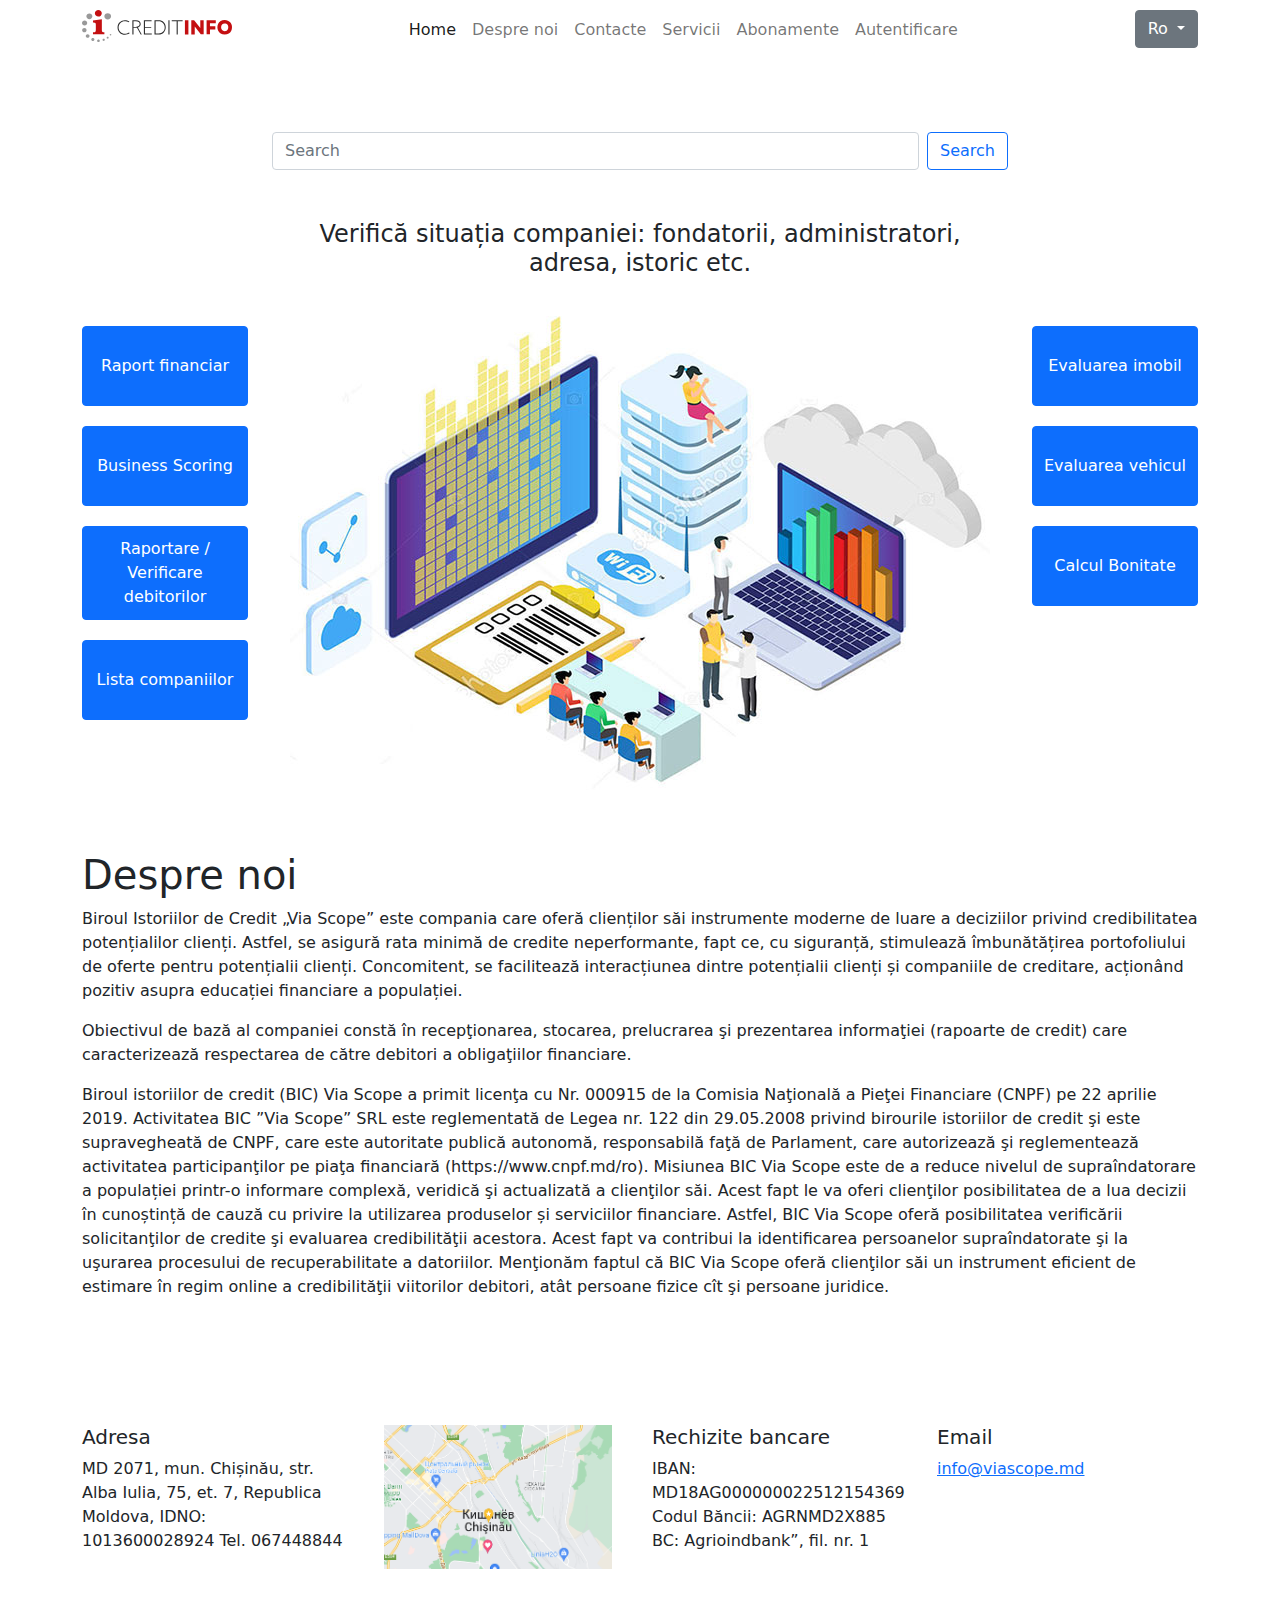
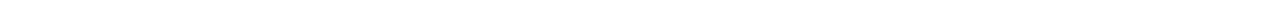
<file: creditInfo-mock/index.html>
<!DOCTYPE html>
<html lang="en">
<head>
    <meta charset="UTF-8">
    <title>Creditinfo</title>
    <link href="bootstrap-5.0.2-dist/css/bootstrap.min.css" rel="stylesheet">
    <link href="style.css" rel="stylesheet">
<!--    <script src="bootstrap-5.0.2-dist/js/bootstrap.min.js"></script>-->
    <script src="bootstrap-5.0.2-dist/js/bootstrap.bundle.min.js"></script>
</head>

<body>

<header>
    <div class="container">
        <div class="row">
        <div class="col-lg-2">
            <img src="img/logo-onwhite.svg" alt="Logo">
        </div>
        <div class="col-lg-8 nav-div">
            <nav class="navbar navbar-expand-lg navbar-light bg-light">
                <div class="container-fluid">
                    <button class="navbar-toggler" type="button" data-bs-toggle="collapse" data-bs-target="#navbarNav" aria-controls="navbarNav" aria-expanded="false" aria-label="Toggle navigation">
                        <span class="navbar-toggler-icon"></span>
                    </button>
                    <div class="collapse navbar-collapse" id="navbarNav">
                        <ul class="navbar-nav">
                            <li class="nav-item">
                                <a class="nav-link active" aria-current="page" href="#">Home</a>
                            </li>
                            <li class="nav-item">
                                <a class="nav-link" href="#">Despre noi</a>
                            </li>
                            <li class="nav-item">
                                <a class="nav-link" href="#">Contacte</a>
                            </li>
                            <li class="nav-item">
                                <a class="nav-link" href="#">Servicii</a>
                            </li>
                            <li class="nav-item">
                                <a class="nav-link" href="#">Abonamente</a>
                            </li>
                            <li class="nav-item">
                                <a class="nav-link" href="#">Autentificare</a>
                            </li>
                        </ul>
                    </div>
                </div>
            </nav>
        </div>
        <div class="col-lg-2">
            <div class="dropdown">
                <button class="btn btn-secondary dropdown-toggle" type="button" id="dropdownMenuButton1" data-bs-toggle="dropdown" aria-expanded="false">
                    Ro
                </button>
                <ul class="dropdown-menu" aria-labelledby="dropdownMenuButton1">
                    <li><a class="dropdown-item" href="#">En</a></li>
                    <li><a class="dropdown-item" href="#">Ru</a></li>
                </ul>
            </div>
        </div>
        </div>
    </div>
</header>
<section class="search">
    <div class="container">
        <div class="row">
            <div class="col-lg-2"></div>
            <div class="col-lg-8 gy-4">
                <form class="d-flex">
                <input class="form-control me-2" type="search" placeholder="Search" aria-label="Search">
                <button class="btn btn-outline-success" type="submit">Search</button>
                </form>
                <h4>Verifică situația companiei: fondatorii, administratori, adresa, istoric etc.</h4>
            </div>
        <div class="col-lg-2"></div>
        </div>
    </div>
</section>
<section class="buttons">
    <div class="container">
        <div class="row">
            <div class="col-lg-2">
                <button type="button" class="btn btn-primary">Raport financiar</button>
                <button type="button" class="btn btn-primary">Business Scoring</button>
                <button type="button" class="btn btn-primary">Raportare / Verificare debitorilor</button>
                <button type="button" class="btn btn-primary">Lista companiilor</button>
            </div>
            <div class="col-lg-8">

            </div>
            <div class="col-lg-2">
                <button type="button" class="btn btn-primary">Evaluarea imobil</button>
                <button type="button" class="btn btn-primary">Evaluarea vehicul</button>
                <button type="button" class="btn btn-primary">Calcul Bonitate</button>
            </div>
        </div>
    </div>
</section>
<section class="content">
    <div class="container">
        <div class="row">
            <div class="col-lg-12">
                <h1>Despre noi</h1>
                <p>Biroul Istoriilor de Credit „Via Scope” este compania care oferă clienților săi instrumente moderne de luare a deciziilor privind credibilitatea potențialilor clienți.
                    Astfel, se asigură rata minimă de credite neperformante, fapt ce, cu siguranță, stimulează îmbunătățirea portofoliului de oferte pentru potențialii clienți.
                    Concomitent, se facilitează interacțiunea dintre potențialii clienți și companiile de creditare, acționând pozitiv asupra educației financiare a populației.</p>

                <p>Obiectivul de bază al companiei constă în recepţionarea, stocarea, prelucrarea şi prezentarea informaţiei (rapoarte de credit) care caracterizează respectarea
                    de către debitori a obligaţiilor financiare.</p>

                <p>Biroul istoriilor de credit (BIC) Via Scope a primit licenţa cu Nr. 000915 de la Comisia Naţională a Pieţei Financiare (CNPF) pe 22 aprilie 2019.
                    Activitatea BIC ”Via Scope” SRL este reglementată de Legea nr. 122 din 29.05.2008 privind birourile istoriilor de credit şi este supravegheată de CNPF,
                    care este autoritate publică autonomă, responsabilă faţă de Parlament, care autorizează şi reglementează activitatea participanţilor pe piaţa financiară
                    (https://www.cnpf.md/ro). Misiunea BIC Via Scope este de a reduce nivelul de supraîndatorare a populației printr-o informare complexă,
                    veridică şi actualizată a clienţilor săi. Acest fapt le va oferi clienţilor posibilitatea de a lua decizii în cunoștință de cauză cu privire la utilizarea produselor
                    și serviciilor financiare. Astfel, BIC Via Scope oferă posibilitatea verificării solicitanţilor de credite şi evaluarea credibilităţii acestora. Acest fapt va contribui
                    la identificarea persoanelor supraîndatorate şi la uşurarea procesului de recuperabilitate a datoriilor. Menţionăm faptul că BIC Via Scope oferă clienţilor săi un
                    instrument eficient de estimare în regim online a credibilităţii viitorilor debitori, atât persoane fizice cît şi persoane juridice.</p>
            </div>
        </div>
    </div>
</section>
<footer>
    <div class="container">
        <div class="row">
            <div class="col-lg-3">
                <h5>Adresa</h5>
                MD 2071, mun. Chișinău,
                str. Alba Iulia, 75, et. 7,
                Republica Moldova,
                IDNO: 1013600028924
                Tel. 067448844</p>
            </div>
            <div class="col-lg-3 map"></div>
            <div class="col-lg-3">
                <h5>Rechizite bancare</h5>
                <p>IBAN: MD18AG000000022512154369
                Codul Băncii: AGRNMD2X885
                BC: Agrioindbank”, fil. nr. 1</p>
            </div>
            <div class="col-lg-3">
                <h5>Email</h5>
                <p><a href="#">info@viascope.md</a></p>
            </div>
        </div>
    </div>
</footer>


</body>
</html>
</file>
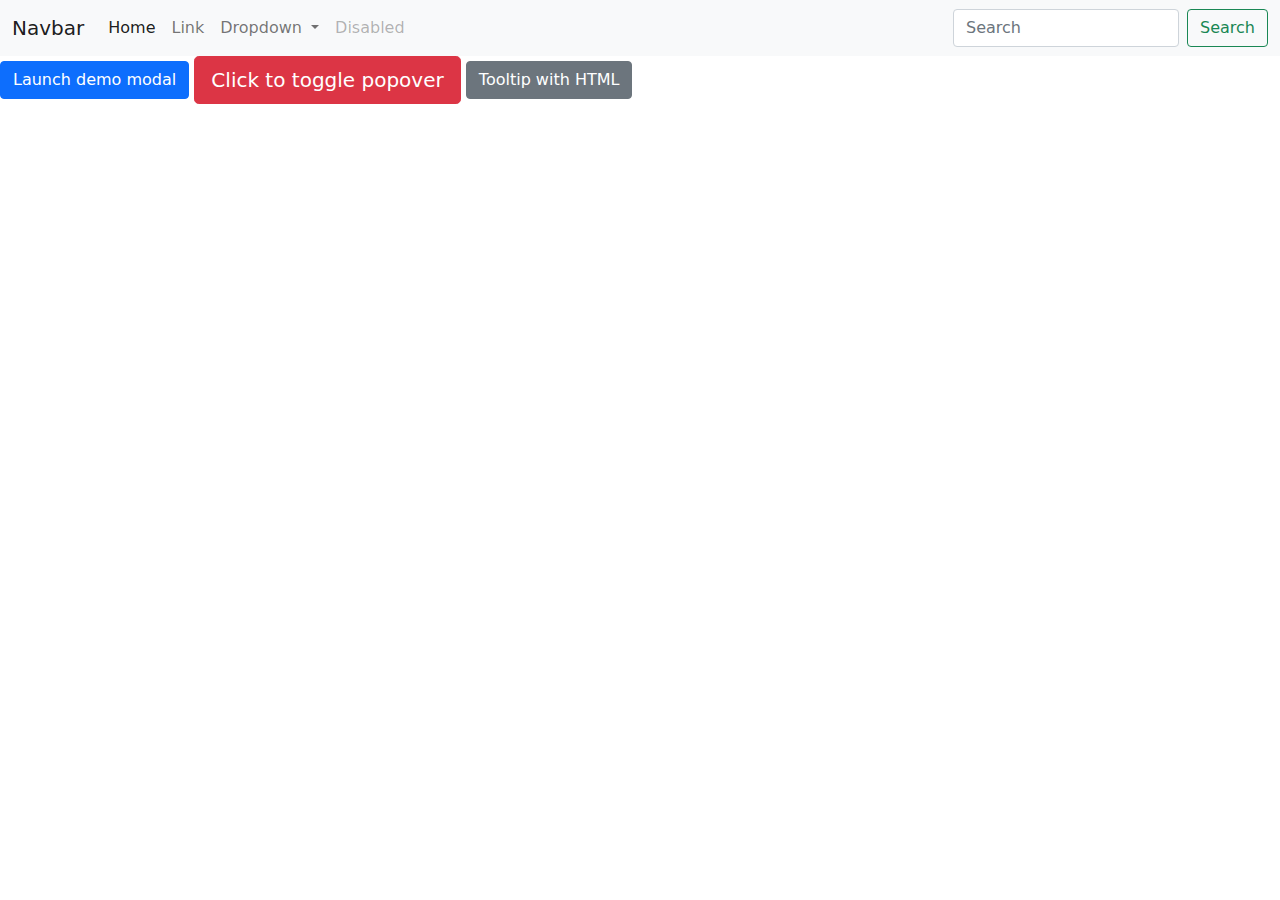
<file: creditInfo-mock/index_test.html>
<!DOCTYPE html>
<html lang="en">
<head>
    <meta charset="UTF-8">
    <title>Creditinfo</title>
    <link href="bootstrap-5.0.2-dist/css/bootstrap.min.css" rel="stylesheet">
<!--    <script src="bootstrap-5.0.2-dist/js/bootstrap.min.js"></script>-->
    <script src="bootstrap-5.0.2-dist/js/bootstrap.bundle.min.js"></script>
</head>

<body>

<nav class="navbar navbar-expand-lg navbar-light bg-light">
    <div class="container-fluid">
        <a class="navbar-brand" href="#">Navbar</a>
        <button class="navbar-toggler" type="button" data-bs-toggle="collapse" data-bs-target="#navbarSupportedContent" aria-controls="navbarSupportedContent" aria-expanded="false" aria-label="Toggle navigation">
            <span class="navbar-toggler-icon"></span>
        </button>
        <div class="collapse navbar-collapse" id="navbarSupportedContent">
            <ul class="navbar-nav me-auto mb-2 mb-lg-0">
                <li class="nav-item">
                    <a class="nav-link active" aria-current="page" href="#">Home</a>
                </li>
                <li class="nav-item">
                    <a class="nav-link" href="#">Link</a>
                </li>
                <li class="nav-item dropdown">
                    <a class="nav-link dropdown-toggle" href="#" id="navbarDropdown" role="button" data-bs-toggle="dropdown" aria-expanded="false">
                        Dropdown
                    </a>
                    <ul class="dropdown-menu" aria-labelledby="navbarDropdown">
                        <li><a class="dropdown-item" href="#">Action</a></li>
                        <li><a class="dropdown-item" href="#">Another action</a></li>
                        <li><hr class="dropdown-divider"></li>
                        <li><a class="dropdown-item" href="#">Something else here</a></li>
                    </ul>
                </li>
                <li class="nav-item">
                    <a class="nav-link disabled" href="#" tabindex="-1" aria-disabled="true">Disabled</a>
                </li>
            </ul>
            <form class="d-flex">
                <input class="form-control me-2" type="search" placeholder="Search" aria-label="Search">
                <button class="btn btn-outline-success" type="submit">Search</button>
            </form>
        </div>
    </div>
</nav>


<!-- Button trigger modal -->
<button type="button" class="btn btn-primary" data-bs-toggle="modal" data-bs-target="#exampleModal">
    Launch demo modal
</button>

<!-- Modal -->
<div class="modal fade" id="exampleModal" tabindex="-1" aria-labelledby="exampleModalLabel" aria-hidden="true">
    <div class="modal-dialog">
        <div class="modal-content">
            <div class="modal-header">
                <h5 class="modal-title" id="exampleModalLabel">Modal title</h5>
                <button type="button" class="btn-close" data-bs-dismiss="modal" aria-label="Close"></button>
            </div>
            <div class="modal-body">
                <h5>Popover in a modal</h5>
                <p>This <a href="#" role="button" class="btn btn-secondary popover-test" title="Popover title" data-bs-toggle="popover" data-bs-content="Popover body content is set in this attribute.">button</a> triggers a popover on click.</p>
                <hr>
                <h5>Tooltips in a modal</h5>
                <p><a href="#" class="tooltip-test" data-bs-toggle="tooltip" title="Tooltip">This link</a> and <a href="#" class="tooltip-test" data-bs-toggle="tooltip" title="Tooltip">that link</a> have tooltips on hover.</p>
            </div>
            <div class="modal-footer">
                <button type="button" class="btn btn-secondary" data-bs-dismiss="modal">Close</button>
                <button type="button" class="btn btn-primary">Save changes</button>
            </div>
        </div>
    </div>
</div>


<button type="button" class="btn btn-lg btn-danger" data-bs-toggle="popover" title="Popover title" data-bs-content="And here's some amazing content. It's very engaging. Right?">Click to toggle popover</button>

<button type="button" class="btn btn-secondary" data-bs-toggle="tooltip" data-bs-html="true" title="<em>Tooltip</em> <u>with</u> <b>HTML</b>">
    Tooltip with HTML
</button>

<script>
    var popoverTriggerList = [].slice.call(document.querySelectorAll('[data-bs-toggle="popover"]'))
    var popoverList = popoverTriggerList.map(function (popoverTriggerEl) {
        return new bootstrap.Popover(popoverTriggerEl)
    })

    // var popover = new bootstrap.Popover(document.querySelector('.popover-test'), {
    //     container: 'body'
    // })


    var tooltipTriggerList = [].slice.call(document.querySelectorAll('[data-bs-toggle="tooltip"]'))
    var tooltipList = tooltipTriggerList.map(function (tooltipTriggerEl) {
        return new bootstrap.Tooltip(tooltipTriggerEl)
    })
</script>


</body>
</html>
</file>
<file: creditInfo-mock/style.css>
/* header */

header{
    padding-top: 10px;
}

.navbar.bg-light{
    background: none!important;
    padding-top: 0;
}

header .row{
    justify-content: space-between;
}

header .row>*{
    width: inherit;
}

/* search */

.search{
    padding-top: 50px;
}

.search .btn-outline-success{
    border: 1px solid #0d6efd;
    color: #0d6efd;;
}

.search h4{
    text-align: center;
    padding: 50px 0 30px;
}

/* buttons */

.buttons{
    background: url("img/statistics-report.jpg") top center no-repeat;
    min-height: 475px;
}

.buttons .btn{
    width: 100%;
    min-height: 80px;
    margin: 10px 0;
    padding: 10px;
}

/* content */

.content{
    margin: 60px 0;
}

/* footer */

footer .map{
    background: url("img/map.png") top center no-repeat;
    background-size: 80%;
    min-height: 100px;
}

footer{
    padding-bottom: 50px;
    margin-top: 110px;
}

/* media */

@media (min-width: 320px) and (max-width: 991px){
   .buttons{
       padding: 500px 0 0 0;
   }

   .buttons .btn{
       width: 45%;
       margin-right: 20px;
   }

    footer .map{
        background-size: 100%;
        margin-bottom: 50px;
    }

    footer .row>*{
        margin-bottom: 20px;
    }

    .nav-div{
        width: 20%!important;
    }
}
</file>
